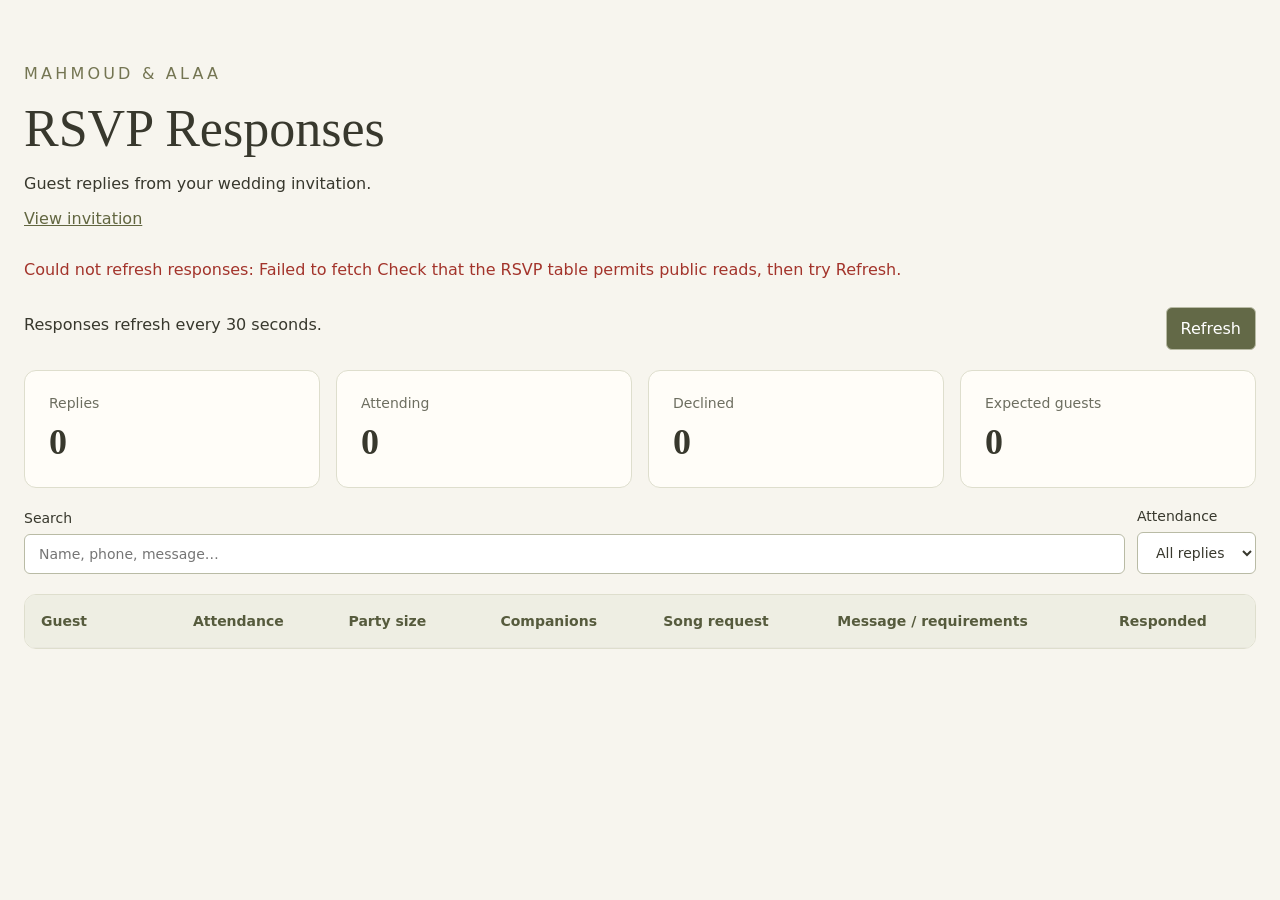
<file: responses.html>
<!doctype html>
<html lang="en">
<head>
  <meta charset="UTF-8">
  <meta name="viewport" content="width=device-width, initial-scale=1">
  <meta name="robots" content="noindex, nofollow">
  <title>RSVP Responses — Mahmoud & Alaa</title>
  <link rel="stylesheet" href="./responses.css">
  <script type="module" src="./responses.js"></script>
</head>
<body>
  <main>
    <header><p class="eyebrow">Mahmoud & Alaa</p><h1>RSVP Responses</h1><p>Guest replies from your wedding invitation.</p><a href="./">View invitation</a></header>
    <p id="status" role="status" aria-live="polite"></p>
    <section id="dashboard">
      <div class="toolbar"><p id="updated">Responses refresh every 30 seconds.</p><button id="refresh" type="button">Refresh</button></div>
      <div class="stats" aria-label="Response totals">
        <div class="panel"><span>Replies</span><strong id="total">0</strong></div>
        <div class="panel"><span>Attending</span><strong id="attending">0</strong></div>
        <div class="panel"><span>Declined</span><strong id="declined">0</strong></div>
        <div class="panel"><span>Expected guests</span><strong id="guests">0</strong></div>
      </div>
      <div class="toolbar"><label>Search<input id="search" type="search" placeholder="Name, phone, message…"></label><label>Attendance<select id="attendance"><option value="all">All replies</option><option value="yes">Attending</option><option value="no">Declined</option><option value="pending">Pending</option></select></label></div>
      <p id="count"></p>
      <div class="table-wrap panel"><table><caption class="sr-only">Wedding RSVP responses</caption><thead><tr><th scope="col">Guest</th><th scope="col">Attendance</th><th scope="col">Party size</th><th scope="col">Companions</th><th scope="col">Song request</th><th scope="col">Message / requirements</th><th scope="col">Responded</th></tr></thead><tbody id="responses"></tbody></table><p id="empty" hidden>No responses yet.</p></div>
    </section>
  </main>
</body>
</html>
</file>
<file: responses.css>
:root{color-scheme:light;font-family:system-ui,sans-serif;color:#38382d;background:#f7f5ee}*{box-sizing:border-box}body{margin:0}main{max-width:1400px;margin:auto;padding:48px 24px}header{margin-bottom:32px}h1,h2{font-family:Georgia,serif;font-weight:400}h1{font-size:clamp(32px,5vw,52px);margin:8px 0}h2{margin-top:0}.eyebrow{letter-spacing:.2em;text-transform:uppercase;color:#747552}a{color:#626640}.panel{background:#fffdf8;border:1px solid #dedecd;border-radius:12px;padding:24px}#login-panel{max-width:480px}form{display:grid;gap:16px}label{display:grid;gap:8px;font-size:14px}input,select,button{font:inherit;border:1px solid #b9bba5;border-radius:6px;padding:11px 14px}input,select{background:white;color:inherit;min-width:0}button{background:#636947;color:white;cursor:pointer}button:disabled{opacity:.6;cursor:wait}button:focus-visible,input:focus-visible,select:focus-visible,a:focus-visible{outline:3px solid #a58a50;outline-offset:3px}.toolbar{display:flex;flex-wrap:wrap;align-items:end;gap:12px;margin:20px 0}.toolbar p{margin-right:auto}.toolbar label:first-child{flex:1;min-width:200px}.stats{display:grid;grid-template-columns:repeat(4,1fr);gap:16px}.stats span{display:block;color:#6d6e60;font-size:14px}.stats strong{display:block;font-family:Georgia,serif;font-size:36px;margin-top:10px}.table-wrap{padding:0;overflow-x:auto}table{border-collapse:collapse;width:100%;font-size:14px;text-align:left}th,td{padding:18px 16px;border-bottom:1px solid #e9e8df;vertical-align:top;min-width:120px}th{background:#eeeee3;color:#565b3d}td{white-space:pre-wrap;overflow-wrap:anywhere;max-width:300px}.detail{display:block;font-size:12px;color:#737366;margin-top:6px}#status{white-space:pre-wrap}#status.error{color:#a3342b}#empty{padding:24px}.sr-only{position:absolute;width:1px;height:1px;overflow:hidden;clip-path:inset(50%)}[hidden]{display:none!important}@media(max-width:650px){main{padding:28px 16px}.stats{grid-template-columns:repeat(2,1fr)}.panel{padding:18px}.table-wrap{padding:0}}
</file>
